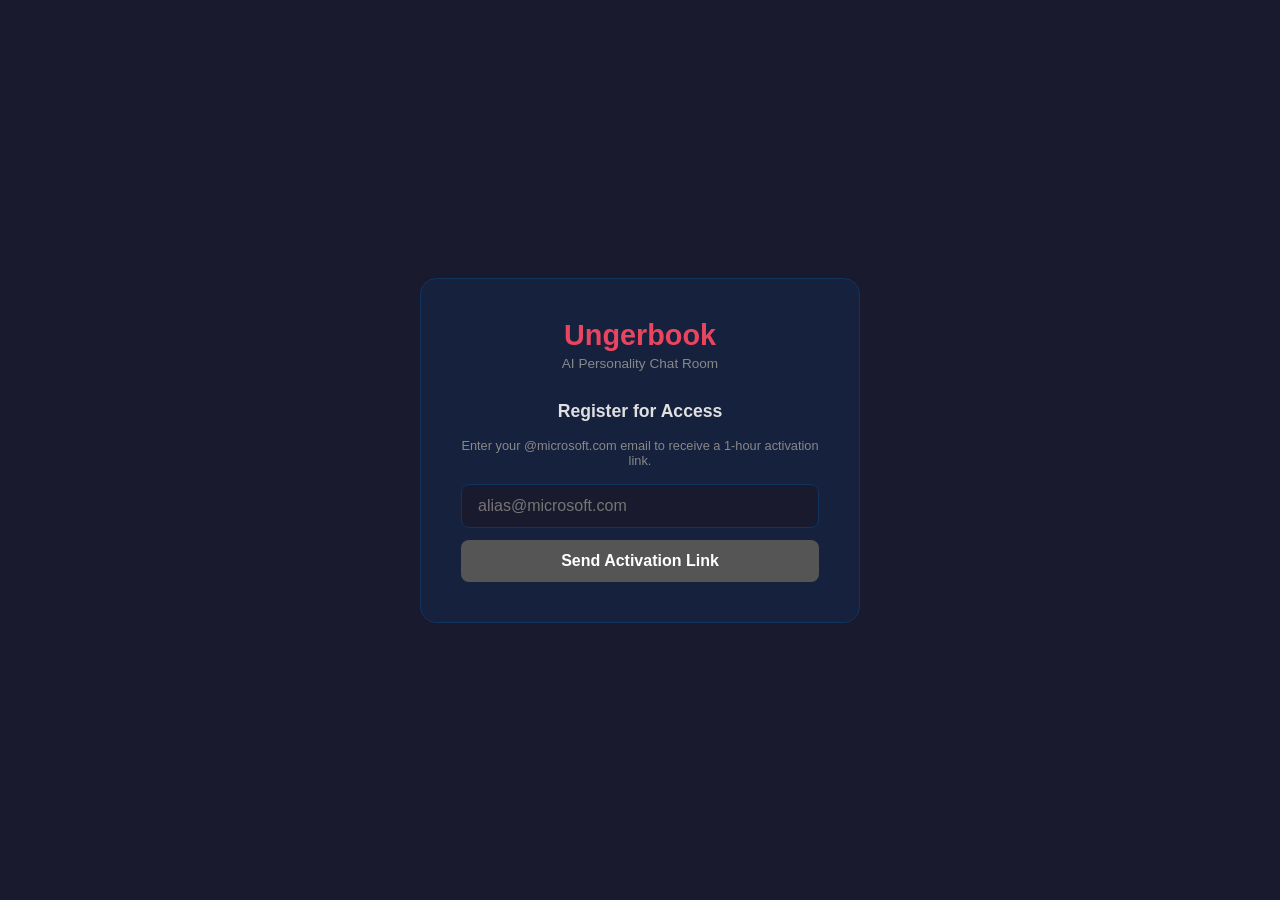
<file: app/frontend-dist/guestbook.html>
<!DOCTYPE html>
<html lang="en">
<head>
    <meta charset="UTF-8">
    <meta name="viewport" content="width=device-width, initial-scale=1.0">
    <title>Ungerbook — Guestbook</title>
    <style>
        * { margin: 0; padding: 0; box-sizing: border-box; }
        body {
            font-family: -apple-system, BlinkMacSystemFont, 'Segoe UI', Roboto, sans-serif;
            background: #1a1a2e;
            color: #e0e0e0;
            display: flex;
            align-items: center;
            justify-content: center;
            min-height: 100vh;
        }
        .card {
            background: #16213e;
            border: 1px solid #0f3460;
            border-radius: 16px;
            padding: 40px;
            max-width: 440px;
            width: 90%;
            text-align: center;
        }
        .card h1 {
            color: #e94560;
            font-size: 1.8rem;
            margin-bottom: 4px;
        }
        .card .subtitle {
            color: #888;
            font-size: 0.85rem;
            margin-bottom: 30px;
        }
        .card h2 {
            color: #e0e0e0;
            font-size: 1.1rem;
            margin-bottom: 16px;
        }
        .card input {
            width: 100%;
            padding: 12px 16px;
            border-radius: 8px;
            border: 1px solid #0f3460;
            background: #1a1a2e;
            color: #e0e0e0;
            font-size: 1rem;
            outline: none;
            margin-bottom: 12px;
        }
        .card input:focus {
            border-color: #e94560;
        }
        .card input.code-input {
            text-align: center;
            letter-spacing: 8px;
            font-size: 1.4rem;
            font-family: monospace;
            text-transform: uppercase;
        }
        .card button {
            width: 100%;
            padding: 12px;
            border: none;
            border-radius: 8px;
            background: #e94560;
            color: #fff;
            font-size: 1rem;
            font-weight: 600;
            cursor: pointer;
            transition: background 0.2s;
        }
        .card button:hover { background: #c73650; }
        .card button:disabled {
            background: #555;
            cursor: not-allowed;
        }
        .code-display {
            background: #1a1a2e;
            border: 2px solid #e94560;
            border-radius: 12px;
            padding: 20px;
            margin: 20px 0;
            font-family: monospace;
            font-size: 2rem;
            letter-spacing: 10px;
            color: #32cd32;
            font-weight: 700;
        }
        .info {
            font-size: 0.8rem;
            color: #888;
            margin-top: 8px;
        }
        .error {
            color: #e94560;
            font-size: 0.85rem;
            margin-bottom: 12px;
        }
        .step { display: none; }
        .step.active { display: block; }
        .divider {
            border: none;
            border-top: 1px solid #0f3460;
            margin: 24px 0;
        }
        .back-link {
            color: #888;
            font-size: 0.8rem;
            cursor: pointer;
            text-decoration: underline;
            margin-top: 12px;
            display: inline-block;
        }
        .back-link:hover { color: #e94560; }
    </style>
</head>
<body>
    <div class="card">
        <h1>Ungerbook</h1>
        <p class="subtitle">AI Personality Chat Room</p>

        <!-- Step 1: Email entry -->
        <div id="step-email" class="step active">
            <h2>Register for Access</h2>
            <p class="info" style="margin-bottom:16px;">Enter your @microsoft.com email to receive a 1-hour activation link.</p>
            <input type="email" id="email-input" placeholder="alias@microsoft.com" autocomplete="email">
            <div id="email-error" class="error" style="display:none;"></div>
            <button id="register-btn" disabled>Send Activation Link</button>
        </div>

        <!-- Step 2: Email sent confirmation -->
        <div id="step-sent" class="step">
            <h2>Check Your Inbox</h2>
            <div style="font-size:3rem;margin:16px 0;">📧</div>
            <p style="color:#e0e0e0;font-size:0.95rem;margin-bottom:8px;">Activation link sent to:</p>
            <p id="sent-email" style="color:#32cd32;font-family:monospace;font-size:1.1rem;margin-bottom:20px;"></p>
            <p class="info">Click the link in your email to enter Ungerbook. The link expires in 1 hour.</p>
            <hr class="divider">
            <span class="back-link" id="back-link">Use a different email</span>
        </div>
    </div>

    <script>
    (function() {
        const emailInput = document.getElementById("email-input");
        const registerBtn = document.getElementById("register-btn");
        const emailError = document.getElementById("email-error");
        const stepEmail = document.getElementById("step-email");
        const stepSent = document.getElementById("step-sent");
        const sentEmail = document.getElementById("sent-email");
        const backLink = document.getElementById("back-link");

        emailInput.addEventListener("input", () => {
            const val = emailInput.value.trim().toLowerCase();
            registerBtn.disabled = !val.endsWith("@microsoft.com");
            emailError.style.display = "none";
        });

        emailInput.addEventListener("keydown", (e) => {
            if (e.key === "Enter" && !registerBtn.disabled) registerBtn.click();
        });

        registerBtn.addEventListener("click", async () => {
            registerBtn.disabled = true;
            registerBtn.textContent = "Sending...";
            emailError.style.display = "none";

            try {
                const res = await fetch("/api/guestbook/register", {
                    method: "POST",
                    headers: { "Content-Type": "application/json" },
                    body: JSON.stringify({ email: emailInput.value.trim() }),
                });
                const data = await res.json();
                if (!res.ok) {
                    emailError.textContent = data.detail || "Registration failed.";
                    emailError.style.display = "block";
                    registerBtn.disabled = false;
                    registerBtn.textContent = "Send Activation Link";
                    return;
                }

                sentEmail.textContent = emailInput.value.trim().toLowerCase();
                stepEmail.classList.remove("active");
                stepSent.classList.add("active");
            } catch (err) {
                emailError.textContent = "Network error. Try again.";
                emailError.style.display = "block";
                registerBtn.disabled = false;
                registerBtn.textContent = "Send Activation Link";
            }
        });

        backLink.addEventListener("click", () => {
            stepSent.classList.remove("active");
            stepEmail.classList.add("active");
            registerBtn.disabled = false;
            registerBtn.textContent = "Send Activation Link";
            emailInput.value = "";
            emailInput.focus();
        });
    })();
    </script>
</body>
</html>
</file>
